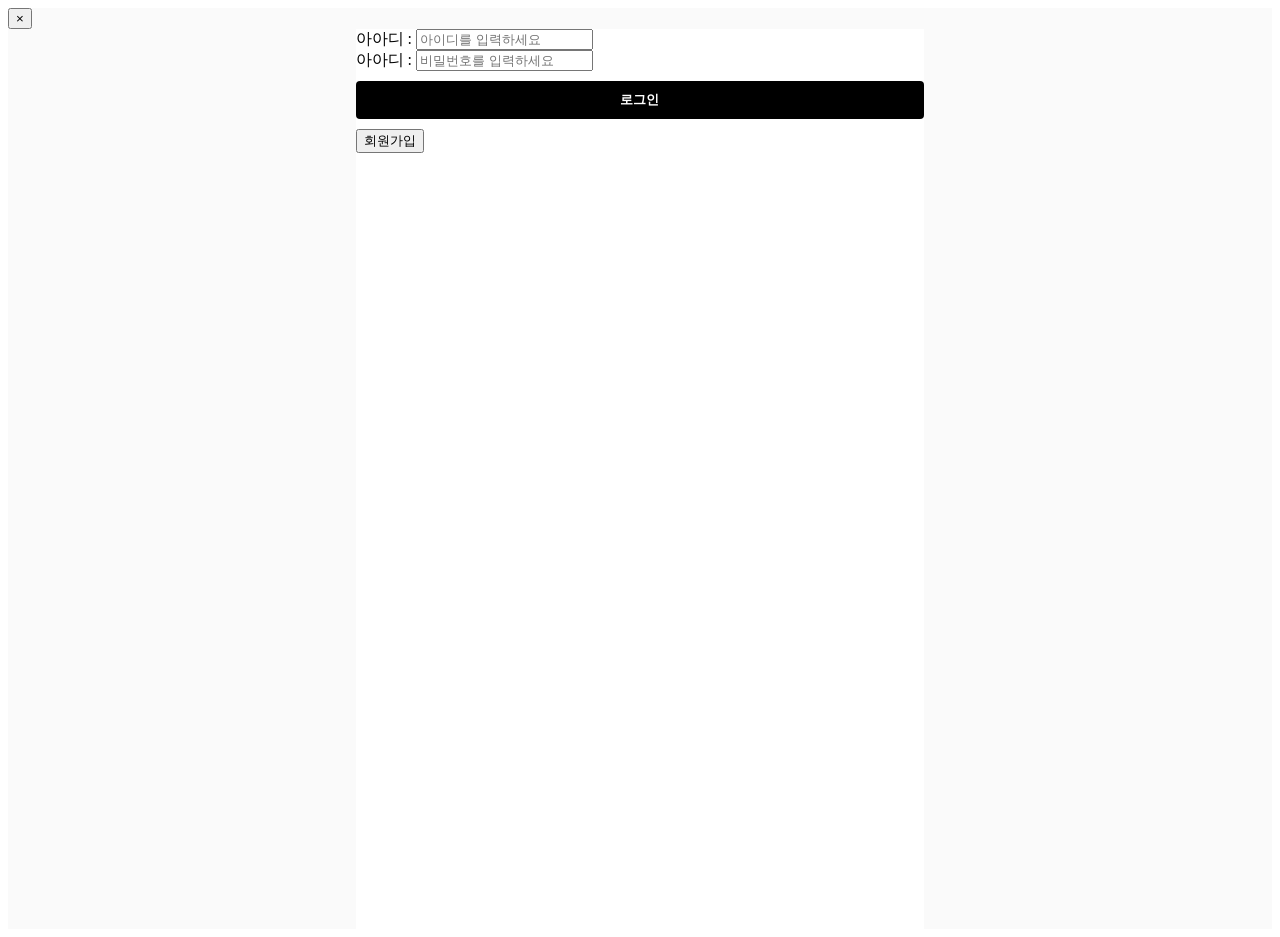
<file: html/login.html>
<!DOCTYPE html>
<html lang="ko">
  <head>
    <meta charset="UTF-8" />
    <meta name="viewport" content="width=device-width, initial-scale=1.0" />
    <title></title>
    <script
      src="https://code.jquery.com/jquery-3.7.1.min.js"
      integrity="sha256-/JqT3SQfawRcv/BIHPThkBvs0OEvtFFmqPF/lYI/Cxo="
      crossorigin="anonymous"
    ></script>
    <link rel="stylesheet" href="../css/login.css" />
    <link rel="icon" type="image/png" href="../image/25.png" />
  </head>
  <body>
    <div class="login-container">
      <button class="close-btn" id="closePopup">&times;</button>

      <div class="login-form">
        <div>
          아아디 :
          <input
            type="text"
            id="inputId"
            name="inputId"
            placeholder="아이디를 입력하세요"
          />
        </div>
        <div>
          아아디 :
          <input
            type="password"
            id="inputPw"
            name="inputPw"
            placeholder="비밀번호를 입력하세요"
          />
        </div>

        <button class="login-btn" id="loginBtn">로그인</button>
        <button class="signup-btn" id="signupBtn">회원가입</button>
      </div>
    </div>
    <script src="../js/login.js"></script>
  </body>
</html>
</file>
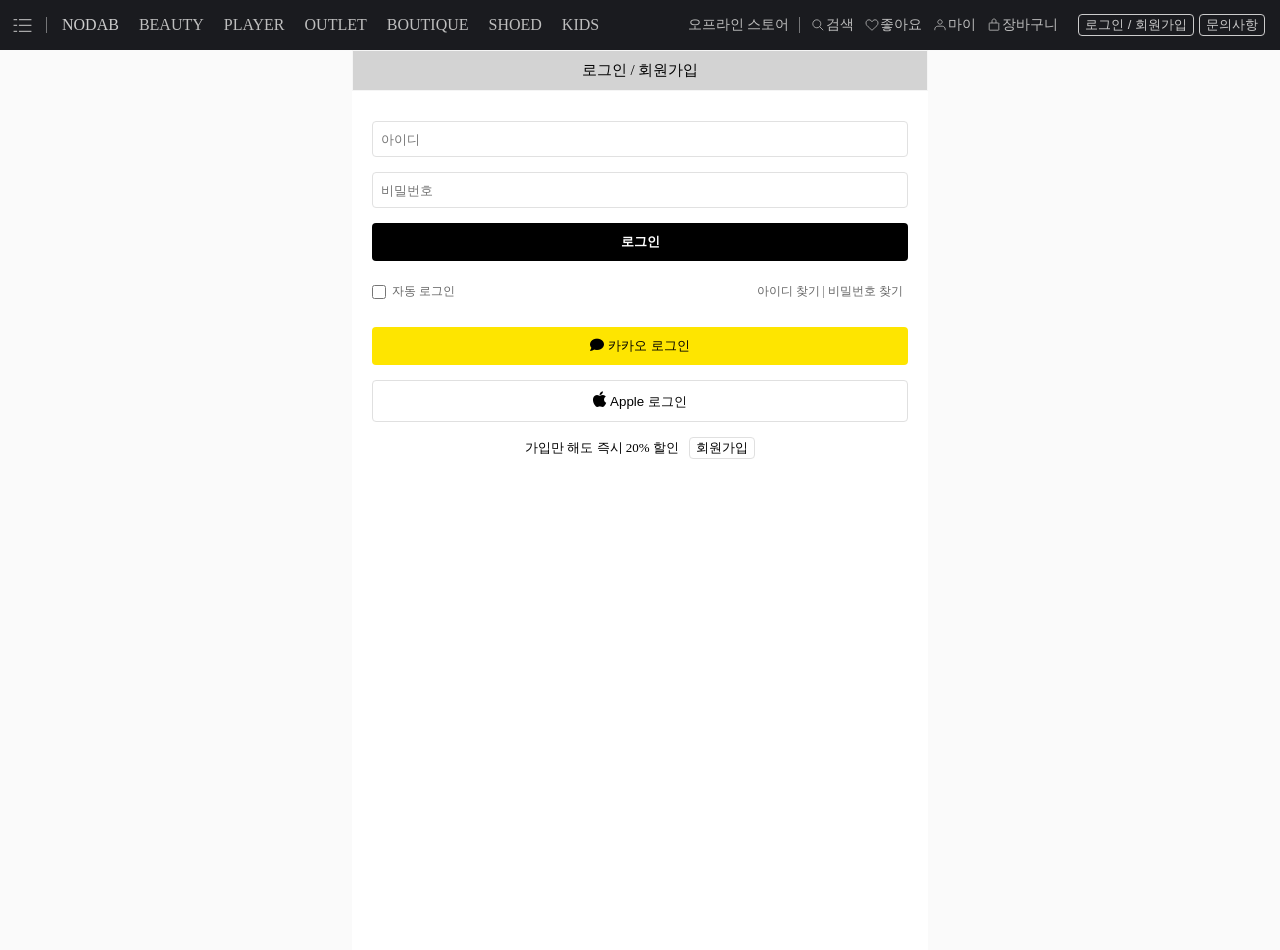
<file: pages/login.html>
<!DOCTYPE html>
<html lang="ko">
  <head>
    <meta charset="UTF-8" />
    <meta name="viewport" content="width=device-width, initial-scale=1.0" />
    <title>로그인 페이지</title>
    <script
      src="https://code.jquery.com/jquery-3.7.1.min.js"
      integrity="sha256-/JqT3SQfawRcv/BIHPThkBvs0OEvtFFmqPF/lYI/Cxo="
      crossorigin="anonymous"
    ></script>
    <link rel="stylesheet" href="../css/global.css" />
    <link rel="stylesheet" href="../css/login.css" />
    <link
      rel="stylesheet"
      href="https://cdnjs.cloudflare.com/ajax/libs/font-awesome/6.5.0/css/all.min.css"
    />
    <link rel="icon" type="image/png" href="../image/25.png" />
  </head>
  <body>
    <div class="nav-container">
      <div class="nav-head">
        <div class="menu">
          <button class="menu-btn" id="menuBtn">
            <svg
              class="_gnb__category--icon_1iucd_35"
              width="28"
              height="28"
              viewBox="0 0 28 28"
              fill="none"
              xmlns="http://www.w3.org/2000/svg"
            >
              <path
                fill-rule="evenodd"
                clip-rule="evenodd"
                d="M4 8.70005H8V7.30005H4V8.70005ZM4 15.2H8V13.8H4V15.2ZM4 21.7H8V20.3H4V21.7ZM10 8.70005H24V7.30005H10V8.70005ZM10 15.2H24V13.8H10V15.2ZM10 21.7H24V20.3H10V21.7Z"
                fill="currentColor"
                fill-opacity="0.8"
              ></path>
            </svg>
          </button>
          <p></p>
          <span><a href="../index.html">NODAB</a></span>
          <span class="menuLink">BEAUTY</span>
          <span class="menuLink">PLAYER</span>
          <span class="menuLink">OUTLET</span>
          <span class="menuLink">BOUTIQUE</span>
          <span class="menuLink">SHOED</span>
          <span class="menuLink">KIDS</span>
        </div>
        <div class="nav-btn">
          <span class="store">오프라인 스토어</span>
          <p></p>
          <span
            ><svg
              class="_gnb__menu--icon_1iucd_103"
              xmlns="http://www.w3.org/2000/svg"
              width="16"
              height="16"
              viewBox="0 0 16 16"
              fill="none"
            >
              <path
                d="M9.5998 9.5998L13.1998 13.1998M10.7998 6.7998C10.7998 9.00894 9.00894 10.7998 6.7998 10.7998C4.59067 10.7998 2.7998 9.00894 2.7998 6.7998C2.7998 4.59067 4.59067 2.7998 6.7998 2.7998C9.00894 2.7998 10.7998 4.59067 10.7998 6.7998Z"
                stroke="currentColor"
                stroke-opacity="0.8"
              ></path>
            </svg>
            검색</span
          >
          <span
            ><svg
              class="_gnb__menu--icon_1iucd_103"
              xmlns="http://www.w3.org/2000/svg"
              width="16"
              height="16"
              viewBox="0 0 16 16"
              fill="none"
            >
              <path
                d="M7.80592 13.0309C7.91836 13.129 8.08165 13.129 8.19408 13.0309C8.96074 12.362 11.7951 9.87354 13 8.5998C13.52 7.9998 14 7.1998 14 5.9998C14 4.1998 12.8 2.7998 11 2.7998C9.48 2.7998 8.64 3.7198 8 4.7998C7.36 3.7198 6.52 2.7998 5 2.7998C3.2 2.7998 2 4.1998 2 5.9998C2 7.1998 2.48 7.9998 3 8.5998C4.20488 9.87354 7.03926 12.362 7.80592 13.0309Z"
                stroke="currentColor"
                stroke-opacity="0.8"
                stroke-miterlimit="10"
              ></path>
            </svg>
            좋아요</span
          >
          <span
            ><svg
              class="_gnb__menu--icon_1iucd_103"
              xmlns="http://www.w3.org/2000/svg"
              width="16"
              height="16"
              viewBox="0 0 16 16"
              fill="none"
            >
              <path
                d="M2.7998 13.1998V12.1998C2.7998 10.543 4.14295 9.1998 5.7998 9.1998H10.1998C11.8567 9.1998 13.1998 10.543 13.1998 12.1998V13.1998M10.1998 4.9998C10.1998 6.21483 9.21483 7.1998 7.9998 7.1998C6.78478 7.1998 5.7998 6.21483 5.7998 4.9998C5.7998 3.78478 6.78478 2.7998 7.9998 2.7998C9.21483 2.7998 10.1998 3.78478 10.1998 4.9998Z"
                stroke="currentColor"
                stroke-opacity="0.8"
              ></path>
            </svg>
            마이</span
          >
          <span
            ><svg
              class="_gnb__menu--icon_1iucd_103"
              xmlns="http://www.w3.org/2000/svg"
              width="16"
              height="16"
              viewBox="0 0 16 16"
              fill="none"
            >
              <path
                d="M6.0002 6V4C6.0002 2.89543 6.89563 2 8.0002 2C9.10477 2 10.0002 2.89543 10.0002 4V6M12.8002 6.3L12.8002 12.9C12.8002 13.0657 12.6659 13.2 12.5002 13.2L3.5002 13.2C3.33451 13.2 3.2002 13.0657 3.2002 12.9L3.2002 6.3C3.2002 6.13431 3.33451 6 3.5002 6L12.5002 6C12.6659 6 12.8002 6.13431 12.8002 6.3Z"
                stroke="currentColor"
                stroke-opacity="0.8"
              ></path>
            </svg>
            장바구니</span
          >
          <span id="userInfo"></span>
          <button type="button" id="navLoginBtn">로그인 / 회원가입</button>
          <button type="button" id="navLogoutBtn" style="display: none">
            로그아웃
          </button>
          <button type="button" id="navQuestionBtn">문의사항</button>
        </div>
      </div>
    </div>
    <div class="login-container">
      <div class="login-form">
        <div class="login-top">
          <div class="login-top-name">로그인 / 회원가입</div>
        </div>
        <form>
          <div class="input-info">
            <div class="user-id">
              <input
                type="text"
                id="userId"
                name="userid"
                placeholder="아이디"
                autocomplete="username"
              />
              <p id="nameResult"></p>
            </div>
          </div>
          <div class="input-info">
            <div class="user-pw">
              <input
                type="password"
                id="userPw"
                name="password"
                placeholder="비밀번호"
                autocomplete="username"
              />
              <p id="pwResult"></p>
            </div>
          </div>
          <div class="loginGo">
            <button class="login-btn" id="loginBtn">로그인</button>
          </div>
        </form>

        <div class="check-list">
          <label class="check1">
            <input type="checkbox" />
            자동 로그인
          </label>
          <div class="check2">
            <p>아이디 찾기 | 비밀번호 찾기</p>
          </div>
        </div>
        <div class="loginGo">
          <button class="kakao-btn" id="kakaoBtn">
            <i class="fa-solid fa-comment"></i> 카카오 로그인
          </button>
        </div>
        <div class="loginGo">
          <button class="apple-btn" id="appleBtn">
            <i class="fa-brands fa-apple"></i> Apple 로그인
          </button>
        </div>

        <div class="register">
          가입만 해도 즉시 20% 할인
          <button class="register-btn">회원가입</button>
        </div>
      </div>
    </div>
    <script src="../js/common.js"></script>
    <script src="../js/login.js"></script>
  </body>
</html>
</file>
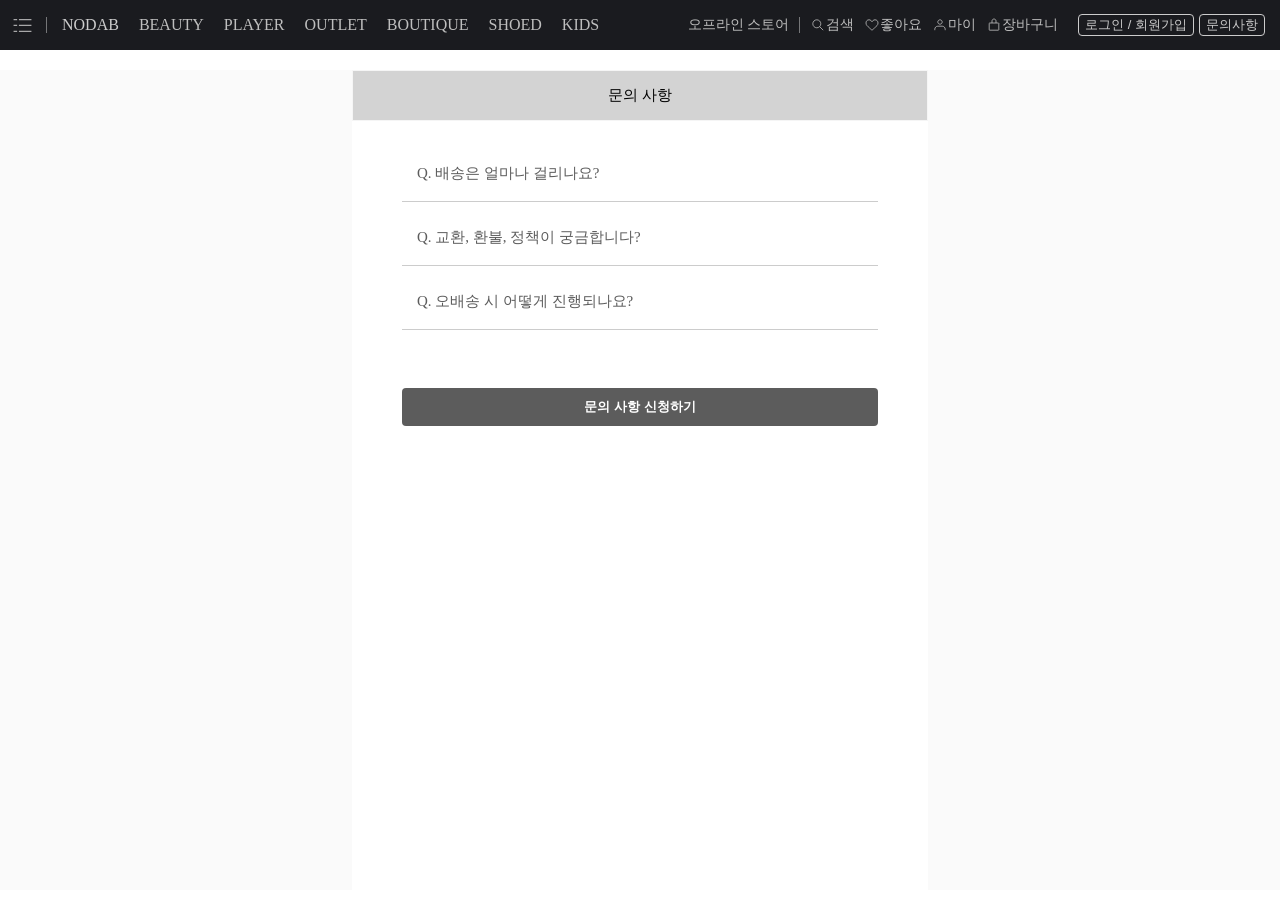
<file: pages/qna.html>
<!DOCTYPE html>
<html lang="ko">
  <head>
    <meta charset="UTF-8" />
    <meta name="viewport" content="width=device-width, initial-scale=1.0" />
    <title>문의 사항</title>
    <script
      src="https://code.jquery.com/jquery-3.7.1.min.js"
      integrity="sha256-/JqT3SQfawRcv/BIHPThkBvs0OEvtFFmqPF/lYI/Cxo="
      crossorigin="anonymous"
    ></script>
    <link rel="stylesheet" href="../css/global.css" />
    <link rel="stylesheet" href="../css/qna.css" />
    <link rel="icon" type="image/png" href="../image/25.png" />
  </head>
  <body>
    <div class="nav-container">
      <div class="nav-head">
        <div class="menu">
          <button class="menu-btn" id="menuBtn">
            <svg
              class="_gnb__category--icon_1iucd_35"
              width="28"
              height="28"
              viewBox="0 0 28 28"
              fill="none"
              xmlns="http://www.w3.org/2000/svg"
            >
              <path
                fill-rule="evenodd"
                clip-rule="evenodd"
                d="M4 8.70005H8V7.30005H4V8.70005ZM4 15.2H8V13.8H4V15.2ZM4 21.7H8V20.3H4V21.7ZM10 8.70005H24V7.30005H10V8.70005ZM10 15.2H24V13.8H10V15.2ZM10 21.7H24V20.3H10V21.7Z"
                fill="currentColor"
                fill-opacity="0.8"
              ></path>
            </svg>
          </button>
          <p></p>
          <span><a href="../index.html">NODAB</a></span>
          <span class="menuLink">BEAUTY</span>
          <span class="menuLink">PLAYER</span>
          <span class="menuLink">OUTLET</span>
          <span class="menuLink">BOUTIQUE</span>
          <span class="menuLink">SHOED</span>
          <span class="menuLink">KIDS</span>
        </div>
        <div class="nav-btn">
          <span class="store">오프라인 스토어</span>
          <p></p>
          <span
            ><svg
              class="_gnb__menu--icon_1iucd_103"
              xmlns="http://www.w3.org/2000/svg"
              width="16"
              height="16"
              viewBox="0 0 16 16"
              fill="none"
            >
              <path
                d="M9.5998 9.5998L13.1998 13.1998M10.7998 6.7998C10.7998 9.00894 9.00894 10.7998 6.7998 10.7998C4.59067 10.7998 2.7998 9.00894 2.7998 6.7998C2.7998 4.59067 4.59067 2.7998 6.7998 2.7998C9.00894 2.7998 10.7998 4.59067 10.7998 6.7998Z"
                stroke="currentColor"
                stroke-opacity="0.8"
              ></path>
            </svg>
            검색</span
          >
          <span
            ><svg
              class="_gnb__menu--icon_1iucd_103"
              xmlns="http://www.w3.org/2000/svg"
              width="16"
              height="16"
              viewBox="0 0 16 16"
              fill="none"
            >
              <path
                d="M7.80592 13.0309C7.91836 13.129 8.08165 13.129 8.19408 13.0309C8.96074 12.362 11.7951 9.87354 13 8.5998C13.52 7.9998 14 7.1998 14 5.9998C14 4.1998 12.8 2.7998 11 2.7998C9.48 2.7998 8.64 3.7198 8 4.7998C7.36 3.7198 6.52 2.7998 5 2.7998C3.2 2.7998 2 4.1998 2 5.9998C2 7.1998 2.48 7.9998 3 8.5998C4.20488 9.87354 7.03926 12.362 7.80592 13.0309Z"
                stroke="currentColor"
                stroke-opacity="0.8"
                stroke-miterlimit="10"
              ></path>
            </svg>
            좋아요</span
          >
          <span
            ><svg
              class="_gnb__menu--icon_1iucd_103"
              xmlns="http://www.w3.org/2000/svg"
              width="16"
              height="16"
              viewBox="0 0 16 16"
              fill="none"
            >
              <path
                d="M2.7998 13.1998V12.1998C2.7998 10.543 4.14295 9.1998 5.7998 9.1998H10.1998C11.8567 9.1998 13.1998 10.543 13.1998 12.1998V13.1998M10.1998 4.9998C10.1998 6.21483 9.21483 7.1998 7.9998 7.1998C6.78478 7.1998 5.7998 6.21483 5.7998 4.9998C5.7998 3.78478 6.78478 2.7998 7.9998 2.7998C9.21483 2.7998 10.1998 3.78478 10.1998 4.9998Z"
                stroke="currentColor"
                stroke-opacity="0.8"
              ></path>
            </svg>
            마이</span
          >
          <span
            ><svg
              class="_gnb__menu--icon_1iucd_103"
              xmlns="http://www.w3.org/2000/svg"
              width="16"
              height="16"
              viewBox="0 0 16 16"
              fill="none"
            >
              <path
                d="M6.0002 6V4C6.0002 2.89543 6.89563 2 8.0002 2C9.10477 2 10.0002 2.89543 10.0002 4V6M12.8002 6.3L12.8002 12.9C12.8002 13.0657 12.6659 13.2 12.5002 13.2L3.5002 13.2C3.33451 13.2 3.2002 13.0657 3.2002 12.9L3.2002 6.3C3.2002 6.13431 3.33451 6 3.5002 6L12.5002 6C12.6659 6 12.8002 6.13431 12.8002 6.3Z"
                stroke="currentColor"
                stroke-opacity="0.8"
              ></path>
            </svg>
            장바구니</span
          >
          <span id="userInfo"></span>
          <button type="button" id="navLoginBtn">로그인 / 회원가입</button>
          <button type="button" id="navLogoutBtn" style="display: none">
            로그아웃
          </button>
          <button type="button" id="navQuestionBtn">문의사항</button>
        </div>
      </div>
    </div>
    <div class="qna-container">
      <div class="qna-info">
        <div class="qna-top">
          <div class="qna-top-name">문의 사항</div>
        </div>
        <div class="qna-list">
          <div class="faq-item">
            Q. 배송은 얼마나 걸리나요?
            <div class="faq-answer">A. 평균 2~3일 내에 배송됩니다</div>
          </div>
          <div class="faq-item">
            Q. 교환, 환불, 정책이 궁금합니다?
            <div class="faq-answer">
              A. 수령 후 7일 이내 가능하며, 고객센터로 문의 바랍니다.
            </div>
          </div>
          <div class="faq-item">
            Q. 오배송 시 어떻게 진행되나요?
            <div class="faq-answer">
              A. 최대한 빠르게 회수하며, 늦어지는 고객님에게는 선물을 증정하고
              있습니다.
            </div>
          </div>
          <button id="qna-register">문의 사항 신청하기</button>
        </div>

        <form class="qna-form">
          <div class="input-info">
            <h4>제목</h4>
            <input
              type="text"
              class="input-title"
              id="inputTitle"
              placeholder="제목을 적어주세요"
            />
          </div>
          <div class="input-info">
            <h4>내용</h4>
            <!-- <input
              type="text"
              class="input-detail"
              id="inputDetail"
              placeholder="내용을 적어주세요"
            /> -->
            <textarea
              class="input-detail"
              placeholder="내용을 입력해주세요"
            ></textarea>
          </div>
          <div class="input-info">
            <h4>첨부 파일</h4>
            <button id="file">
              <span>파일 추가</span> 또는 파일을 여기로 드래그
            </button>
          </div>

          <div class="submit">
            <button id="submit">제출하기</button>
          </div>
        </form>
      </div>
    </div>
    <script src="../js/common.js"></script>
    <script src="../js/qna.js"></script>
  </body>
</html>
</file>
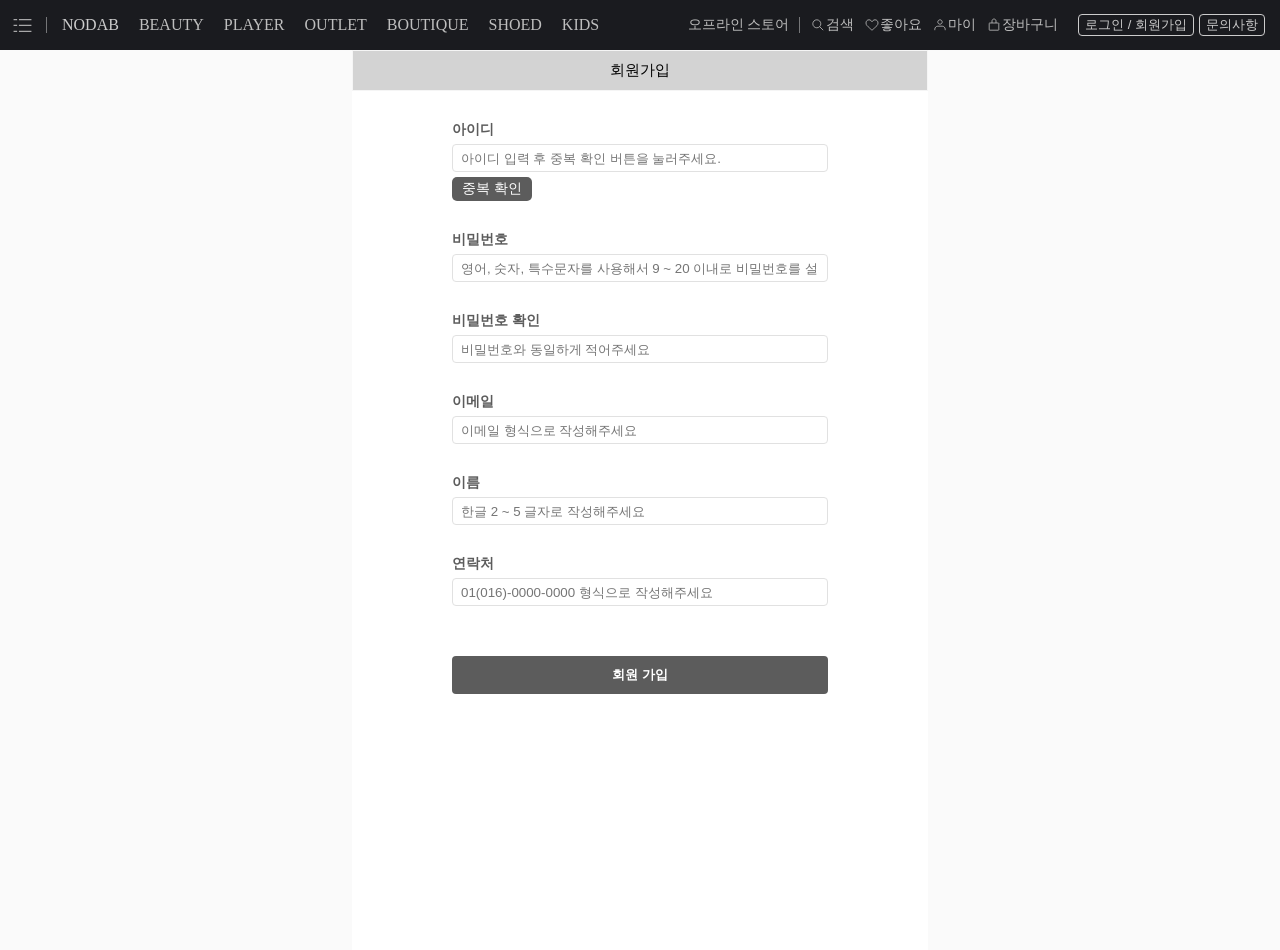
<file: pages/signup.html>
<!DOCTYPE html>
<html lang="ko">
  <head>
    <meta charset="UTF-8" />
    <meta name="viewport" content="width=device-width, initial-scale=1.0" />
    <title>회원가입 페이지</title>
    <script
      src="https://code.jquery.com/jquery-3.7.1.min.js"
      integrity="sha256-/JqT3SQfawRcv/BIHPThkBvs0OEvtFFmqPF/lYI/Cxo="
      crossorigin="anonymous"
    ></script>
    <link rel="stylesheet" href="../css/global.css" />
    <link rel="stylesheet" href="../css/signup.css" />
    <link rel="icon" type="image/png" href="../image/25.png" />
  </head>
  <body>
    <div class="nav-container">
      <div class="nav-head">
        <div class="menu">
          <button class="menu-btn" id="menuBtn">
            <svg
              class="_gnb__category--icon_1iucd_35"
              width="28"
              height="28"
              viewBox="0 0 28 28"
              fill="none"
              xmlns="http://www.w3.org/2000/svg"
            >
              <path
                fill-rule="evenodd"
                clip-rule="evenodd"
                d="M4 8.70005H8V7.30005H4V8.70005ZM4 15.2H8V13.8H4V15.2ZM4 21.7H8V20.3H4V21.7ZM10 8.70005H24V7.30005H10V8.70005ZM10 15.2H24V13.8H10V15.2ZM10 21.7H24V20.3H10V21.7Z"
                fill="currentColor"
                fill-opacity="0.8"
              ></path>
            </svg>
          </button>
          <p></p>
          <span><a href="../index.html">NODAB</a></span>
          <span class="menuLink">BEAUTY</span>
          <span class="menuLink">PLAYER</span>
          <span class="menuLink">OUTLET</span>
          <span class="menuLink">BOUTIQUE</span>
          <span class="menuLink">SHOED</span>
          <span class="menuLink">KIDS</span>
        </div>
        <div class="nav-btn">
          <span class="store">오프라인 스토어</span>
          <p></p>
          <span
            ><svg
              class="_gnb__menu--icon_1iucd_103"
              xmlns="http://www.w3.org/2000/svg"
              width="16"
              height="16"
              viewBox="0 0 16 16"
              fill="none"
            >
              <path
                d="M9.5998 9.5998L13.1998 13.1998M10.7998 6.7998C10.7998 9.00894 9.00894 10.7998 6.7998 10.7998C4.59067 10.7998 2.7998 9.00894 2.7998 6.7998C2.7998 4.59067 4.59067 2.7998 6.7998 2.7998C9.00894 2.7998 10.7998 4.59067 10.7998 6.7998Z"
                stroke="currentColor"
                stroke-opacity="0.8"
              ></path>
            </svg>
            검색</span
          >
          <span
            ><svg
              class="_gnb__menu--icon_1iucd_103"
              xmlns="http://www.w3.org/2000/svg"
              width="16"
              height="16"
              viewBox="0 0 16 16"
              fill="none"
            >
              <path
                d="M7.80592 13.0309C7.91836 13.129 8.08165 13.129 8.19408 13.0309C8.96074 12.362 11.7951 9.87354 13 8.5998C13.52 7.9998 14 7.1998 14 5.9998C14 4.1998 12.8 2.7998 11 2.7998C9.48 2.7998 8.64 3.7198 8 4.7998C7.36 3.7198 6.52 2.7998 5 2.7998C3.2 2.7998 2 4.1998 2 5.9998C2 7.1998 2.48 7.9998 3 8.5998C4.20488 9.87354 7.03926 12.362 7.80592 13.0309Z"
                stroke="currentColor"
                stroke-opacity="0.8"
                stroke-miterlimit="10"
              ></path>
            </svg>
            좋아요</span
          >
          <span
            ><svg
              class="_gnb__menu--icon_1iucd_103"
              xmlns="http://www.w3.org/2000/svg"
              width="16"
              height="16"
              viewBox="0 0 16 16"
              fill="none"
            >
              <path
                d="M2.7998 13.1998V12.1998C2.7998 10.543 4.14295 9.1998 5.7998 9.1998H10.1998C11.8567 9.1998 13.1998 10.543 13.1998 12.1998V13.1998M10.1998 4.9998C10.1998 6.21483 9.21483 7.1998 7.9998 7.1998C6.78478 7.1998 5.7998 6.21483 5.7998 4.9998C5.7998 3.78478 6.78478 2.7998 7.9998 2.7998C9.21483 2.7998 10.1998 3.78478 10.1998 4.9998Z"
                stroke="currentColor"
                stroke-opacity="0.8"
              ></path>
            </svg>
            마이</span
          >
          <span
            ><svg
              class="_gnb__menu--icon_1iucd_103"
              xmlns="http://www.w3.org/2000/svg"
              width="16"
              height="16"
              viewBox="0 0 16 16"
              fill="none"
            >
              <path
                d="M6.0002 6V4C6.0002 2.89543 6.89563 2 8.0002 2C9.10477 2 10.0002 2.89543 10.0002 4V6M12.8002 6.3L12.8002 12.9C12.8002 13.0657 12.6659 13.2 12.5002 13.2L3.5002 13.2C3.33451 13.2 3.2002 13.0657 3.2002 12.9L3.2002 6.3C3.2002 6.13431 3.33451 6 3.5002 6L12.5002 6C12.6659 6 12.8002 6.13431 12.8002 6.3Z"
                stroke="currentColor"
                stroke-opacity="0.8"
              ></path>
            </svg>
            장바구니</span
          >
          <span id="userInfo"></span>
          <button type="button" id="navLoginBtn">로그인 / 회원가입</button>
          <button type="button" id="navLogoutBtn" style="display: none">
            로그아웃
          </button>
          <button type="button" id="navQuestionBtn">문의사항</button>
        </div>
      </div>
    </div>

    <div class="signup-container">
      <div class="signup-form">
        <div class="signup-top">
          <div class="signup-top-name">회원가입</div>
        </div>

        <form>
          <div class="signup-info">
            <p>아이디</p>
            <input
              type="text"
              id="inputId"
              autocomplete="new-id"
              placeholder="아이디 입력 후 중복 확인 버튼을 눌러주세요."
            />
            <!-- autocomplete 이걸 꼭 작성해야하나...? -->
            <span class="input-result" id="idResult"></span>
            <button class="idCheck">중복 확인</button>
          </div>
          <div class="signup-info">
            <p>비밀번호</p>
            <input
              type="password"
              id="inputPw"
              autocomplete="new-password"
              placeholder="영어, 숫자, 특수문자를 사용해서 9 ~ 20 이내로 비밀번호를 설정해주세요"
            />
            <span class="input-result" id="pwResult"></span>
          </div>
          <div class="signup-info">
            <p>비밀번호 확인</p>
            <input
              type="password"
              id="inputPwCheck"
              autocomplete="new-passwordCheck"
              placeholder="비밀번호와 동일하게 적어주세요"
            />
            <span class="input-result" id="pwCheckResult"></span>
          </div>

          <div class="signup-info">
            <p>이메일</p>
            <input
              type="email"
              id="inputEmail"
              placeholder="이메일 형식으로 작성해주세요"
            />
            <span class="input-result" id="emailResult"></span>
          </div>
          <div class="signup-info">
            <p>이름</p>
            <input
              type="text"
              id="inputName"
              placeholder="한글 2 ~ 5 글자로 작성해주세요"
            />
            <span class="input-result" id="namelResult"></span>
          </div>
          <div class="signup-info">
            <p>연락처</p>
            <input
              type="text"
              id="inputPhone"
              placeholder="01(016)-0000-0000 형식으로 작성해주세요"
            />
            <span class="input-result" id="phonelResult"></span>
          </div>
        </form>
        <div class="signup-go">
          <button class="signup-btn" id="signupResult">회원 가입</button>
        </div>
      </div>
    </div>
    <script src="../js/common.js"></script>
    <script src="../js/signup.js"></script>
  </body>
</html>
</file>
<file: css/login.css>
.login-container {
  background-color: #fafafa;
}

.login-form {
  width: 45%;
  height: 100vh;
  margin: 0 auto;
  background-color: white;
}

.login-top {
  background-color: #d3d3d3;
  border: 1px solid #f5f5f5;
  text-align: center;
  padding: 10px;
}

.login-top-name {
  font-size: 15px;
}

.input-info {
  width: 100%;
  padding: 0 20px;
  box-sizing: border-box;
}

.user-id,
.user-pw {
  width: 100%;
}

#userId {
  width: 100%;
  padding: 8px;
  height: 36px;
  margin: 30px 0 5px 0;
  border: 1px solid rgb(225, 225, 225);
  border-radius: 4px;
  box-sizing: border-box;
}

#userId:focus {
  outline: 1px solid rgb(136, 136, 136);
  border: none;
}

#userPw {
  width: 100%;
  padding: 8px;
  height: 36px;
  margin: 10px 0 5px 0;
  border: 1px solid rgb(225, 225, 225);
  border-radius: 4px;
  box-sizing: border-box;
}

#userPw:focus {
  border: 1px solid rgb(136, 136, 136);
  outline: none;
}

.input-info p {
  margin: 0;
  font-size: 12px;
}

.loginGo {
  width: 100%;
  padding: 0 20px;
  box-sizing: border-box;
}

.login-btn {
  box-sizing: border-box;
  border: none;
  border-radius: 4px;
  padding: 10px;
  margin: 10px 0;
  background-color: black;
  color: white;
  font-weight: bold;
  width: 100%;
  cursor: pointer;
}

.check-list {
  /* display: grid;
  grid-template-columns: repeat(2, 1fr);
  margin: 0; */
  display: flex;
  justify-content: space-between;
}

.check1 {
  display: flex;
  align-items: center;
  color: #666;
  font-size: 12px;
  margin: auto 20px;
  gap: 6px;
}

.check1 input[type="checkbox"] {
  width: 14px;
  height: 14px;
  margin: 0; /* 기본 마진 없애기 */
  border-color: #666;
}

.check2 {
  text-align: right;
  margin: auto 25px;
  color: #666;
  font-size: 12px;
  cursor: pointer;
}

.kakao-btn {
  display: block;
  border: none;
  border-radius: 4px;
  margin: 15px 0;
  padding: 10px;
  background-color: #fee500;
  color: black;
  width: 100%;
  font-weight: 500;
  cursor: pointer;
}

.apple-btn {
  display: block;
  border: 1px solid #e0e0e0;
  border-radius: 4px;
  margin: 15px 0;
  padding: 10px;
  background-color: white;
  color: black;
  width: 100%;
  font-weight: 500;
  cursor: pointer;
}

.kakao-btn i {
  font-size: 14px;
}

.apple-btn i {
  font-size: 18px;
  align-items: center;
}

.register {
  display: flex;
  justify-content: center;
  align-items: center;
  gap: 10px;
  font-size: 13px;
  font-weight: 500;
}

.register-btn {
  border: 1px solid #e0e0e0;
  background-color: white;
  color: black;
  font-size: 13px;
  border-radius: 4px;
  font-weight: 500;
  cursor: pointer;
}

.error {
  margin: 2px;
  font-size: 11px;
  color: red;
}

@media (max-width: 768px) {
  .login-form {
    width: 70%;
  }
}

@media (max-width: 460px) {
  .login-form {
    width: 100%;
  }
}
</file>
<file: css/global.css>
body {
  width: 100%;
  max-width: 1450px;
  margin: 0 auto;
  padding: 0;
  position: relative;
}

.main-container {
  background-color: #fafafa;
}

.nav-container {
  background-color: rgb(26, 27, 31);
}

.nav-head {
  display: flex;
  justify-content: space-between;
  align-items: center;
  background-color: rgb(26, 27, 31);
  position: sticky;
  top: 0;
  left: 0;
  right: 0;
  z-index: 210;
  transform: translateZ(0);
  will-change: transform;
  flex-wrap: nowrap;
  min-height: 50px;
}

.menu {
  display: flex;
  justify-content: left;
  align-items: center;
  padding: 10px 10px 10px 4px;
  flex-shrink: 0;
}

.menu-btn {
  margin: 0;
  background-color: rgb(26, 27, 31);
  border: none;
  cursor: pointer;
}

.menu-btn svg {
  color: rgb(204, 204, 204);
  width: 25px;
  display: flex;
  justify-content: center;
}

.menu a {
  text-decoration: none;
  color: rgb(204, 204, 204);
}

.nav-head p {
  content: "";
  display: block;
  width: 1px;
  height: 16px;
  background-color: #fff6;
  margin: 0 5px;
}

.nav-head span {
  height: 100%;
  color: rgb(190, 190, 190);
  font-size: 16px;
  font-weight: 500;
  line-height: 22px;
  text-decoration: inherit;
  display: flex;
  align-items: center;
  padding: 0 10px;
}

.nav-btn span {
  height: 100%;
  color: rgb(190, 190, 190);
  font-size: 14px;
  font-weight: 500;
  line-height: 22px;
  text-decoration: inherit;
  display: flex;
  align-items: center;
  padding: 0 5px;
  cursor: pointer;
}

.menu span {
  cursor: pointer;
}

#userInfo {
  color: white;
}

.nav-btn {
  display: flex;
  align-items: center;
  margin-right: 10px;
  padding: 0px 5px;
  flex-shrink: 0;
}

.nav-btn button {
  border: 1px solid rgb(204, 204, 204);
  border-radius: 4px;
  background-color: rgb(26, 27, 31);
  color: rgb(204, 204, 204);
  font-size: 13px;
  cursor: pointer;
  margin-left: 5px;
  height: 22px;
}

.logo {
  margin: 0px 20px 10px;
  padding: 5px 0 0;
  display: flex;
  justify-content: space-between;
  align-items: center;
}

.logo > a {
  text-decoration: none;
  color: white;
  font-style: italic;
  font-size: 14px;
}

a > strong {
  font-size: 25px;
}

.logo svg {
  width: 25px;
  height: 25px;
  cursor: pointer;
}

.modal-overlay {
  position: fixed;
  top: 0;
  left: 0;
  width: 100%;
  height: 100%;
  background-color: rgba(0, 0, 0, 0.6);
  z-index: 1000;
}

.modal-content {
  background-color: rgb(245, 245, 245);
  width: 1450px;
  height: 700px;
  margin: 0 auto;
  position: relative;
  overflow: hidden;
}

.modal-search {
  display: flex;
  justify-content: space-between;
  margin: 10px;
}

.search-input {
  width: 90%;
  height: 20px;
  border: none;
  border-radius: 4px;
  background-color: white;
  font-size: 14px;
  text-align: left;
  margin: 20px 0 20px 20px;
  padding: 8px 8px;
}

.close-btn {
  background: rgb(245, 245, 245);
  font-size: 20px;
  margin: 0 20px;
  border: none;
  cursor: pointer;
}

.modal-content h5 {
  margin: 20px;
}

.search-box {
  padding: 0 16px;
  display: flex;
  justify-content: center;
}

.search {
  width: 100%;
  height: 28px;
  border-radius: 4px;
  border: 1px solid #ebebeb;
  cursor: pointer;
}

.no-searchResult {
  padding: 20px;
  margin: 0;
  font-size: 15px;
  color: gray;
}

#searchResult {
  box-sizing: border-box;
}

.product-choice {
  padding: 10px 30px;
  text-align: left;
  width: 200px;
  cursor: pointer;
  display: flex;
  gap: 10px;
}

.product-icon {
  display: flex;
  justify-content: center;
  align-items: center;
  color: gray;
  margin-top: 5px;
  width: 30px;
  height: 30px;
  background-color: white;
  border-radius: 50%;
  vertical-align: middle;
}

.product-choice span {
  display: flex;
  justify-content: left;
}

.product-brand {
  font-size: 14px;
  color: black;
}

.product-name {
  font-size: 12px;
  color: gray;
}

.nav-menu {
  display: flex;
  justify-content: left;
  list-style: none;
  gap: 20px;
  margin: 0;
  padding: 0 20px;
  padding-top: 5px;
  position: sticky;
  top: 50px;
  z-index: 999;
  background-color: rgb(26, 27, 31);
  box-sizing: border-box;
  flex-wrap: nowrap;
  overflow-x: auto;
  -webkit-overflow-scrolling: touch;
}

.nav-item {
  height: 100%;
  flex-shrink: 0;
  white-space: nowrap;
}

.nav-link {
  display: block;
  color: rgb(155, 155, 155);
  text-decoration: none;
  padding: 8px 0;
  font-size: 14px;
  white-space: nowrap;
}

.nav-link.home {
  color: white;
  border-bottom: 2px solid white;
  font-weight: bold;
}

.banner {
  background-color: #e2e2e2;
  position: bottom;
  bottom: 0;
  left: 0;
  width: 100%;
}

.ban-info {
  margin: 0 auto;
  padding: 15px;
}

.ban-text {
  text-align: center;
  padding: 2px;
}

.banner p {
  font-size: 12px;
  margin: 0;
}

.clothes-top {
  position: fixed;
  bottom: 50px;
  right: 270px;
  background-color: #fff;
  width: 40px;
  height: 40px;
  border: 1px solid #e0e0e0;
  border-radius: 50%;
  cursor: pointer;
  z-index: 5;
  display: flex;
  align-items: center;
  justify-content: center;
  text-decoration: none;
}

@media (max-width: 1180px) and (min-width: 821px) {
  .nav-head {
    flex-wrap: nowrap;
    min-height: 50px;
  }

  .nav-head span {
    padding: 0 5px;
    font-size: 15px;
  }

  .nav-btn span {
    padding: 0 3px;
  }
  #userInfo {
    font-size: 14px;
  }

  .nav-btn {
    margin-right: 8px;
    padding: 0px 4px;
    flex-shrink: 0;
  }

  .nav-btn button {
    font-size: 12px;
    height: 21px;
    margin-left: 4px;
    padding: 0 8px;
    white-space: nowrap;
  }

  .menu {
    flex-shrink: 0;
  }

  .menu span {
    font-size: 15px;
  }

  .menuLink {
    display: none;
  }
}

@media (max-width: 1024px) {
  .nav-head {
    flex-wrap: nowrap;
  }

  .nav-menu {
    gap: 15px;
    padding: 0 15px;
    padding-top: 5px;
    justify-content: center;
  }

  .nav-btn .store {
    display: none;
  }

  .nav-btn p {
    display: none;
  }

  .nav-link {
    font-size: 15px;
  }

  .clothes-top {
    right: 20px;
    bottom: 20px;
  }

  .nav-btn {
    flex-shrink: 0;
    margin-right: 8px;
  }

  .nav-btn button {
    font-size: 11px;
    padding: 0 6px;
  }
}

@media (max-width: 768px) {
  .body {
    width: 100%;
    padding: 0;
    margin: 0;
  }
  .menu .menuLink {
    display: none;
  }

  .nav-head span {
    padding: 0 5px;
  }

  #userInfo {
    font-size: 14px;
  }

  .nav-btn {
    padding: 0px 6px;
  }

  .nav-btn button {
    font-size: 11px;
    height: 20px;
    margin-left: 3px;
  }

  .logo {
    margin-bottom: 5px;
  }

  .search {
    height: 25px;
  }

  .nav-menu {
    gap: 10px;
    padding: 0 10px;
    padding-top: 5px;
    justify-content: center;
    margin-top: 0;
  }

  .nav-link {
    font-size: 14px;
    padding: 6px 0;
  }

  .ban-info {
    padding: 10px;
  }

  .banner p {
    font-size: 10px;
    margin: 0;
  }

  .clothes-top {
    right: 15px;
    bottom: 15px;
  }
}

@media (max-width: 460px) {
  .body {
    width: 100%;
    padding: 0;
    margin: 0;
  }

  .menu .menuLink {
    display: none;
  }

  .nav-btn span {
    display: none;
  }
  .logo > a {
    font-size: 10px;
  }

  .nav-btn button {
    margin: 5px;
    font-size: 12px;
    height: 20px;
  }

  .nav-menu {
    gap: 8px;
    padding: 0 8px;
    padding-top: 5px;
    justify-content: center;
  }

  .nav-link {
    font-size: 13px;
    padding: 5px 0;
  }

  .ban-info {
    padding: 10px;
  }

  .banner p {
    font-size: 8px;
    margin: 0;
  }

  .clothes-top {
    right: 15px;
    bottom: 15px;
    width: 35px;
    height: 35px;
  }
}

@media (max-width: 320px) {
  .nav-menu {
    gap: 5px;
    padding: 0 5px;
    padding-top: 5px;
    justify-content: center;
  }

  .nav-link {
    font-size: 12px;
    padding: 4px 0;
  }

  .clothes-top {
    right: 10px;
    bottom: 10px;
    width: 32px;
    height: 32px;
  }
}
</file>
<file: css/qna.css>
.body {
  overflow-x: hidden;
}

.qna-container {
  background-color: #fafafa;
}

.qna-info {
  width: 45%;
  min-height: calc(100vh - 100px);
  margin: 20px auto 0;
  background-color: white;
  padding-bottom: 20px;
}

.qna-top {
  background-color: #d3d3d3;
  border: 1px solid #f5f5f5;
  text-align: center;
  padding: 15px;
  margin-top: 20px;
}

.qna-top-name {
  font-size: 15px;
}

.qna-list {
  padding: 25px 50px;
}

.faq-item {
  border-bottom: 1px solid #ccc;
  padding: 18px 15px;
  margin-bottom: 8px;
  cursor: pointer;
  font-size: 15px;
  color: #5c5c5c;
  transition: background-color 0.2s ease;
}

.faq-item:hover {
  background-color: #f8f8f8;
}

.faq-answer {
  display: none;
  padding: 15px 20px;
  margin: 10px 0;
  background-color: #f9f9f9;
  font-size: 15px;
  color: rgb(136, 136, 136);
  border-left: 3px solid #d3d3d3;
  border-radius: 0 5px 5px 0;
}

.qna-form {
  display: none;
}

.qna-form.active {
  display: block;
}

#qna-register {
  box-sizing: border-box;
  border: none;
  border-radius: 4px;
  margin: 50px 0;
  padding: 10px;
  background-color: #5c5c5c;
  color: white;
  font-weight: bold;
  width: 100%;
  cursor: pointer;
}

#qna-register.active {
  display: none;
}

.input-info {
  width: 100%;
  padding: 0 50px;
  box-sizing: border-box;
  margin-bottom: 10px;
}

.input-info h4 {
  margin: 0;
  padding: 5px;
  color: #5c5c5c;
}

.input-title {
  width: 100%;
  padding: 8px;
  height: 36px;
  margin: 0 0 5px 0;
  border: 1px solid rgb(225, 225, 225);
  border-radius: 4px;
  box-sizing: border-box;
}

.input-title:focus {
  outline: 1px solid rgb(136, 136, 136);
  border: none;
}

.input-detail {
  width: 100%;
  padding: 8px;
  height: 300px;
  margin: 0 0 5px 0;
  border: 1px solid rgb(225, 225, 225);
  border-radius: 4px;
  box-sizing: border-box;
  color: #5c5c5c;
  text-align: left;
  vertical-align: top;
  padding-top: 8px;
  resize: none;
}

.input-detail:focus {
  border: 1px solid rgb(136, 136, 136);
  outline: none;
}

.input-info button {
  width: 100%;
  height: 36px;
  background-color: white;
  border: 1px solid rgb(136, 136, 136);
  border-radius: 5px;
  cursor: pointer;
  color: #5c5c5c;
}

.input-info button span {
  color: black;
  font-weight: 500;
}

.submit {
  padding: 0 50px;
  margin: 30px 0;
  box-sizing: border-box;
}

.submit button {
  box-sizing: border-box;
  border: none;
  border-radius: 4px;
  margin: 20px 0;
  padding: 10px;
  background-color: #5c5c5c;
  color: white;
  font-weight: bold;
  width: 100%;
  cursor: pointer;
}

@media (max-width: 1024px) {
  .qna-info {
    width: 60%;
    margin: 20px auto 0;
    padding-bottom: 20px;
  }

  .qna-top {
    margin-top: 20px;
    padding: 15px;
  }

  .qna-list {
    padding: 20px 40px;
  }

  .input-info {
    padding: 0 40px;
  }

  .submit {
    padding: 0 40px;
  }
}

@media (max-width: 768px) {
  .qna-info {
    width: 80%;
    min-height: calc(100vh - 120px);
    margin: 15px auto 0;
    padding-bottom: 15px;
  }

  .qna-top {
    margin-top: 15px;
    padding: 12px;
  }

  .qna-list {
    padding: 20px 30px;
  }

  .input-info {
    padding: 0 30px;
  }

  .submit {
    padding: 0 30px;
  }

  .faq-item {
    font-size: 14px;
    padding: 16px 12px;
    margin-bottom: 6px;
  }

  .faq-answer {
    font-size: 14px;
    padding: 12px 16px;
    margin: 8px 0;
  }

  .qna-top-name {
    font-size: 16px;
  }

  .input-detail {
    height: 250px;
  }

  #qna-register {
    margin: 40px 0;
    padding: 12px;
    font-size: 14px;
  }

  .qna-list {
    padding: 15px 30px;
  }

  .input-info {
    padding: 0 30px;
  }

  .submit {
    padding: 0 30px;
  }

  .faq-item {
    font-size: 14px;
    padding: 12px 8px;
  }

  .faq-answer {
    font-size: 14px;
    padding: 12px 8px;
  }

  .qna-top-name {
    font-size: 16px;
  }

  .input-detail {
    height: 250px;
  }

  #qna-register {
    margin: 40px 0;
    padding: 12px;
    font-size: 14px;
  }
}

@media (max-width: 600px) {
  .qna-info {
    width: 90%;
    margin: 12px auto 0;
    padding-bottom: 12px;
  }

  .qna-top {
    margin-top: 12px;
    padding: 12px;
  }

  .qna-list {
    padding: 18px 25px;
  }

  .input-info {
    padding: 0 25px;
  }

  .submit {
    padding: 0 25px;
  }
}

@media (max-width: 460px) {
  .qna-info {
    width: 95%;
    margin: 0 auto;
  }

  .qna-list {
    padding: 18px 20px;
  }

  .input-info {
    padding: 0 20px;
    margin-bottom: 15px;
  }

  .submit {
    padding: 0 20px;
    margin: 25px 0;
  }

  .faq-item {
    font-size: 13px;
    padding: 14px 10px;
    margin-bottom: 5px;
  }

  .faq-answer {
    font-size: 13px;
    padding: 10px 14px;
    margin: 6px 0;
  }

  .qna-top {
    padding: 12px;
  }

  .qna-top-name {
    font-size: 15px;
  }

  .input-info h4 {
    font-size: 14px;
  }

  .input-title {
    height: 40px;
    font-size: 14px;
  }

  .input-detail {
    height: 200px;
    font-size: 14px;
  }

  .input-info button {
    height: 40px;
    font-size: 13px;
  }

  #qna-register {
    margin: 30px 0;
    padding: 12px;
    font-size: 13px;
  }

  .submit button {
    padding: 12px;
    font-size: 14px;
  }
}

@media (max-width: 320px) {
  .qna-info {
    width: 100%;
    margin: 0;
  }

  .qna-list {
    padding: 15px 15px;
  }

  .input-info {
    padding: 0 15px;
    margin-bottom: 12px;
  }

  .submit {
    padding: 0 15px;
    margin: 20px 0;
  }

  .faq-item {
    font-size: 12px;
    padding: 12px 8px;
    margin-bottom: 4px;
  }

  .faq-answer {
    font-size: 12px;
    padding: 8px 12px;
    margin: 5px 0;
  }

  .qna-top {
    padding: 10px;
  }

  .qna-top-name {
    font-size: 14px;
  }

  .input-info h4 {
    font-size: 13px;
    padding: 3px;
  }

  .input-title {
    height: 36px;
    font-size: 13px;
    padding: 6px;
  }

  .input-detail {
    height: 180px;
    font-size: 13px;
    padding: 6px;
  }

  .input-info button {
    height: 36px;
    font-size: 12px;
  }

  #qna-register {
    margin: 25px 0;
    padding: 10px;
    font-size: 12px;
  }

  .submit button {
    padding: 10px;
    font-size: 13px;
  }
}
</file>
<file: css/signup.css>
.signup-container {
  background-color: #fafafa;
}

.signup-form {
  width: 45%;
  height: 100vh;
  margin: 0 auto;
  background-color: white;
}

.signup-top {
  background-color: #d3d3d3;
  border: 1px solid #f5f5f5;
  text-align: center;
  padding: 10px;
  margin-bottom: 30px;
}

.signup-top-name {
  font-size: 15px;
}

.signup-info,
.signup-go {
  display: block;
  padding: 0 100px;
  margin-top: 30px;
  box-sizing: border-box;
}

.signup-info p {
  font-size: 14px;
  font-weight: bold;
  margin: 10px 0 5px 0;
  color: #5c5c5c;
}

#inputId,
#inputPw,
#inputPwCheck,
#inputEmail,
#inputName,
#inputPhone {
  box-sizing: border-box;
  width: 100%;
  height: 28px;
  border: 1px solid rgb(225, 225, 225);
  border-radius: 4px;
  padding: 8px;
}
#inputId:focus,
#inputPw:focus,
#inputPwCheck:focus,
#inputEmail:focus,
#inputName:focus,
#inputPhone:focus {
  outline: 1px solid rgb(136, 136, 136);
  border: none;
}

span {
  display: block;
  font-size: 12px;
  margin: 0;
}

.idCheck {
  border: none;
  background-color: #5c5c5c;
  margin: 5px auto 0;
  font-size: 14px;
  padding: 3px 10px;
  border-radius: 5px;
  color: white;
  cursor: pointer;
}

.signup-btn {
  box-sizing: border-box;
  border: none;
  border-radius: 4px;
  margin: 20px 0;
  padding: 10px;
  background-color: #5c5c5c;
  color: white;
  font-weight: bold;
  width: 100%;
  cursor: pointer;
}

.input-result.success {
  color: #27ae60;
  font-size: 12px;
}

.input-result.error {
  color: #e74c3c;
  font-size: 12px;
}

@media (max-width: 768px) {
  .signup-form {
    width: 60%;
  }
  .signup-info,
  .signup-go {
    padding: 0 50px;
  }
}

@media (max-width: 460px) {
  .signup-form {
    width: 100%;
  }
}
</file>
